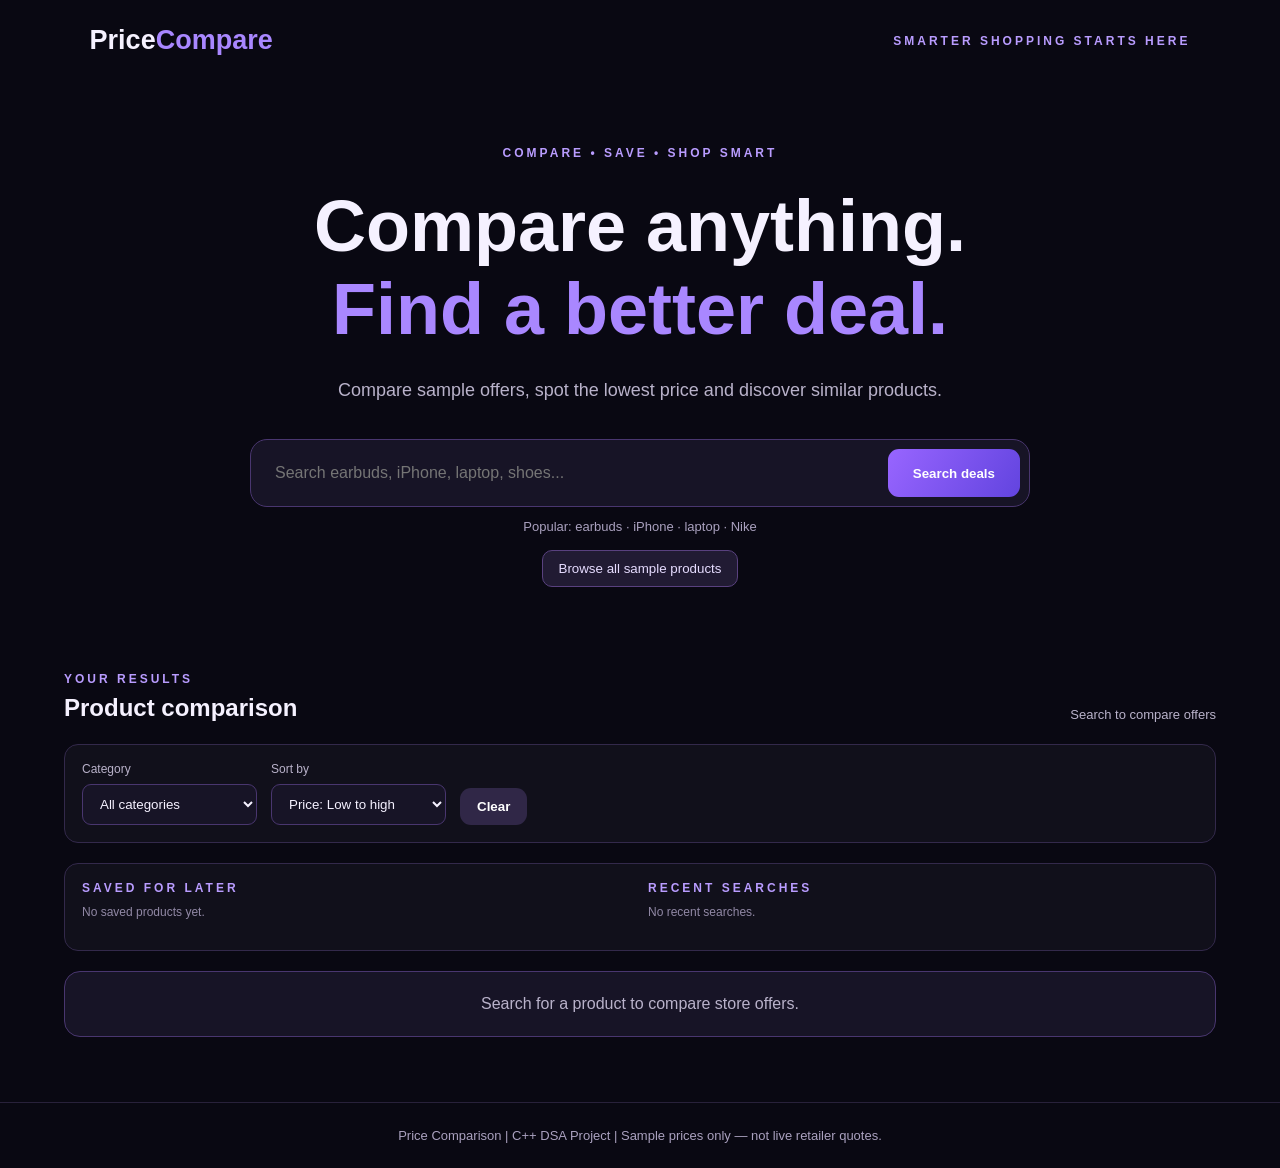
<file: index.html>
<!DOCTYPE html>
<html lang="en">
<head>
<meta charset="UTF-8"><meta name="viewport" content="width=device-width, initial-scale=1.0">
<title>Price Comparison</title><link rel="stylesheet" href="style.css">
</head>
<body>
<header class="header"><h2 class="logo">Price<span>Compare</span></h2><p>SMARTER SHOPPING STARTS HERE</p></header>
<main>
<section class="hero">
<p class="eyebrow">COMPARE • SAVE • SHOP SMART</p>
<h1>Compare anything.<br><span>Find a better deal.</span></h1>
<p class="intro">Compare sample offers, spot the lowest price and discover similar products.</p>
<form id="searchForm" class="search-box"><input id="searchInput" type="search" placeholder="Search earbuds, iPhone, laptop, shoes..." autocomplete="off"><button type="submit">Search deals</button></form>
<p class="suggestion">Popular: earbuds · iPhone · laptop · Nike</p>
<button id="browseAllButton" class="browse-button" type="button">Browse all sample products</button>
</section>
<section class="products-section">
<div class="section-title"><div><p class="eyebrow">YOUR RESULTS</p><h2>Product comparison</h2></div><span id="status">Search to compare offers</span></div>
<div class="filters">
<label>Category<select id="categoryFilter"><option value="All">All categories</option><option>Electronics</option><option>Mobiles</option><option>Laptops</option><option>Fashion</option></select></label>
<label>Sort by<select id="sortFilter"><option value="low">Price: Low to high</option><option value="high">Price: High to low</option><option value="name">Product name</option></select></label>
<button id="clearButton" class="clear-button" type="button">Clear</button>
</div>
<div id="summary" class="summary" hidden></div>
<div class="utility-row"><div><p class="eyebrow">SAVED FOR LATER</p><div id="wishlist" class="chip-list"><span class="muted">No saved products yet.</span></div></div><div><p class="eyebrow">RECENT SEARCHES</p><div id="recentSearches" class="chip-list"><span class="muted">No recent searches.</span></div></div></div>
<div id="productResults" class="comparison-list"><p class="empty">Search for a product to compare store offers.</p></div>
</section>
<section id="recommendationSection" class="products-section" hidden>
<div class="section-title"><div><p class="eyebrow">YOU MAY ALSO LIKE</p><h2>Similar products</h2></div><span>Suggestions from the sample catalogue</span></div>
<div id="recommendationResults" class="recommendation-grid"></div>
</section>
</main>
<footer><p>Price Comparison | C++ DSA Project | Sample prices only — not live retailer quotes.</p></footer>
<script src="app.js"></script>
</body></html>
</file>
<file: style.css>
*{box-sizing:border-box;margin:0;padding:0}
body{min-height:100vh;color:#f5f1ff;background:#090812;font-family:Arial,sans-serif}
.header{display:flex;justify-content:space-between;align-items:center;padding:25px 7%}
.logo{font-size:27px}.logo span,.hero h1 span{color:#a987ff}
.header p,.eyebrow{color:#b99cff;letter-spacing:3px;font-size:12px;font-weight:bold}
.hero{max-width:900px;margin:65px auto 85px;padding:0 22px;text-align:center}
.hero h1{margin:25px 0;font-size:clamp(42px,7vw,72px);line-height:1.15}
.intro{color:#b9b2ca;font-size:18px;line-height:1.6}
.search-box{display:flex;gap:12px;max-width:780px;margin:35px auto 12px;padding:9px;border:1px solid #49366f;border-radius:17px;background:#171426}
.search-box input{flex:1;min-width:0;padding:15px;border:0;outline:0;color:white;background:transparent;font-size:16px}
.search-box button,.clear-button{padding:15px 25px;border:0;border-radius:11px;color:white;background:linear-gradient(120deg,#9865ff,#6244df);font-weight:bold;cursor:pointer}
.suggestion{color:#aaa1bf;font-size:13px}
.products-section{max-width:1200px;margin:0 auto 65px;padding:0 24px}
.section-title{display:flex;justify-content:space-between;align-items:end;gap:15px;margin-bottom:22px}
.section-title h2{margin-top:8px}.section-title span{color:#b9b2ca;font-size:13px}
.filters{display:flex;align-items:end;flex-wrap:wrap;gap:14px;margin-bottom:20px;padding:17px;border:1px solid #33294b;border-radius:14px;background:#11101b}
.filters label{display:grid;gap:8px;color:#b9b2ca;font-size:12px}
.filters select{min-width:175px;padding:11px 13px;border:1px solid #49366f;border-radius:9px;color:#f5f1ff;background:#171426}
.clear-button{padding:11px 17px;background:#302747}
.summary{margin-bottom:18px;padding:14px 17px;border:1px solid #59417f;border-radius:11px;color:#d9caff;background:#171426;font-size:14px}
.comparison-list{display:grid;grid-template-columns:repeat(auto-fit,minmax(300px,1fr));gap:18px}
.comparison-card,.empty{padding:23px;border:1px solid #49366f;border-radius:16px;background:#171426}
.comparison-top{display:flex;justify-content:space-between;gap:10px}.best-tag{color:#a8f0c6;font-size:11px;font-weight:bold}.category-label{color:#b9b2ca;font-size:11px}
.comparison-card h3{margin:18px 0;font-size:19px}
.best-line{display:flex;align-items:center;justify-content:space-between;gap:10px;padding:15px;border-radius:12px;background:#211b33}
.best-line div{display:grid;gap:5px}.best-line small,.best-line span{color:#b9b2ca;font-size:12px}.best-line strong{font-size:28px}
.retailer-link{padding:10px 13px;border-radius:9px;color:white;background:#6849d9;text-decoration:none;font-size:13px}
.offers-heading{margin:18px 0 9px;color:#cfc4e5;font-size:13px;font-weight:bold}
.offer-list{display:grid;gap:8px}.offer-row{display:grid;grid-template-columns:1fr auto 55px;gap:12px;align-items:center;padding:10px 0;border-bottom:1px solid #332b46;color:#d8d1e5;font-size:13px}
.offer-marker{color:#a8f0c6;text-align:right;font-size:11px}.saving-note{margin-top:14px;color:#b9b2ca;font-size:12px;line-height:1.5}
.recommendation-grid{display:grid;grid-template-columns:repeat(auto-fit,minmax(210px,1fr));gap:14px}
.recommendation-card{display:grid;gap:10px;padding:18px;border:1px solid #49366f;border-radius:14px;color:#f5f1ff;background:#171426;text-align:left;cursor:pointer}
.recommendation-card span,.recommendation-card small{color:#b9b2ca;font-size:12px}.recommendation-card strong{font-size:15px}
.empty{grid-column:1/-1;color:#b9b2ca;text-align:center}
footer{padding:25px;color:#aaa1bf;border-top:1px solid #28213a;text-align:center;font-size:13px}
@media(max-width:600px){.header{padding:18px 5%}.header p{letter-spacing:1px;font-size:10px}.search-box{flex-direction:column}.section-title{align-items:flex-start;flex-direction:column}.filters{align-items:stretch;flex-direction:column}.filters select{width:100%}.best-line{align-items:flex-start;flex-direction:column}}

.utility-row{display:grid;grid-template-columns:1fr 1fr;gap:16px;margin:0 0 20px;padding:17px;border:1px solid #33294b;border-radius:14px;background:#11101b}
.chip-list{display:flex;flex-wrap:wrap;gap:8px;margin-top:10px;min-height:28px}
.chip{padding:8px 11px;border:1px solid #59417f;border-radius:20px;color:#e6dcff;background:#211b33;cursor:pointer;font-size:12px}
.muted{color:#9188a5;font-size:12px}
.save-button{margin:-7px 0 15px;padding:8px 12px;border:1px solid #59417f;border-radius:9px;color:#d8c7ff;background:#211b33;cursor:pointer}
@media(max-width:650px){.utility-row{grid-template-columns:1fr}}

.product-photo{display:block;width:100%;height:180px;object-fit:contain;margin:12px 0 16px;padding:10px;border-radius:12px;background:#fff}
.review-box{margin-top:16px;padding:14px;border:1px solid #3c3154;border-radius:11px;background:#14111f}
.review-box strong{color:#ffd27a;font-size:14px}
.review-box span{color:#b9b2ca;font-size:12px}
.review-box p{margin:9px 0;color:#e0d9ec;font-size:13px;line-height:1.5}
.review-box small{color:#9f96b2;font-size:10px;line-height:1.4}

.browse-button{margin-top:16px;padding:10px 16px;border:1px solid #59417f;border-radius:10px;color:#e6dcff;background:#211b33;cursor:pointer}
</file>
